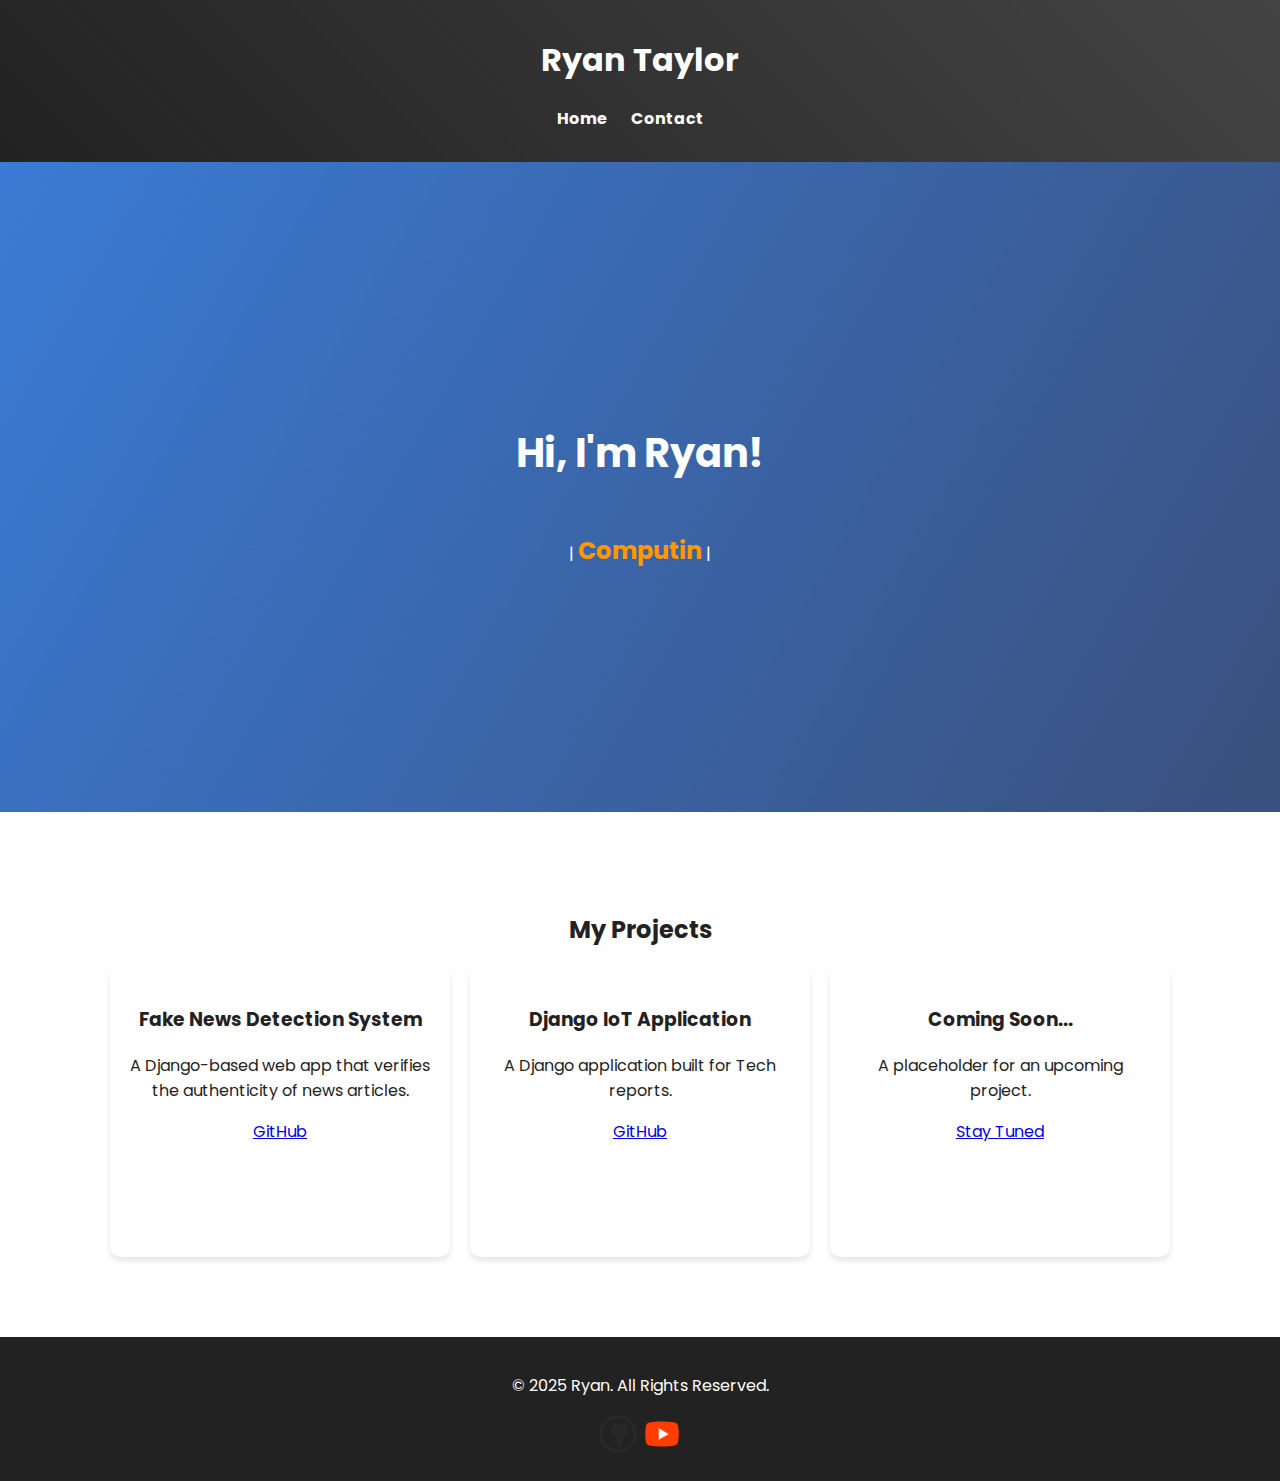
<file: index.html>
<!DOCTYPE html>
<html lang="en">
<head>
    <meta charset="UTF-8">
    <meta name="viewport" content="width=device-width, initial-scale=1.0">
    <title>Ryan's Portfolio</title>
    <link rel="stylesheet" href="styles.css">
</head>
<body>
    <header class="bg-dark text-white py-3 text-center">
        <h1>Ryan Taylor</h1>
        <nav>
            <ul class="nav justify-content-center py-2">
                <li><a href="index.html">Home</a></li>
                <li><a href="contact.html">Contact</a></li>
            </ul>
        </nav>
    </header>

    <section class="hero">
        <h2>Hi, I'm Ryan!</h2>
        <p>| <span id="typing-effect"></span> |</p>
    </section>

    <section class="projects">
        <h2>My Projects</h2>
        <div class="project-list">
            <div class="project">
                <h3>Fake News Detection System</h3>
                <p>A Django-based web app that verifies the authenticity of news articles.</p>
                <a href="https://github.com/Kixxie666/FactGuard" target="_blank">GitHub</a>
            </div>
            <div class="project">
                <h3>Django IoT Application</h3>
                <p>A Django application built for Tech reports.</p>
                <a href="https://github.com/Kixxie666/Django-app" target="_blank">GitHub</a>
            </div>
            <div class="project">
                <h3>Coming Soon...</h3>
                <p>A placeholder for an upcoming project.</p>
                <a href="#">Stay Tuned</a>
            </div>
        </div>
    </section>

    <footer class="bg-dark text-white text-center py-3">
        <p>© 2025 Ryan. All Rights Reserved.</p>
        <div>
            <a href="https://github.com/Kixxie666" target="_blank">
                <img src="images/github-icon.png" alt="GitHub" width="40" height="40">
            </a>
            <a href="https://www.youtube.com/@Ryan-cz5pj" target="_blank">
                <img src="images/youtube-icon.png" alt="YouTube" width="40" height="40">
            </a>
        </div>
    </footer>

    <script src="script.js"></script>
</body>
</html>
</file>
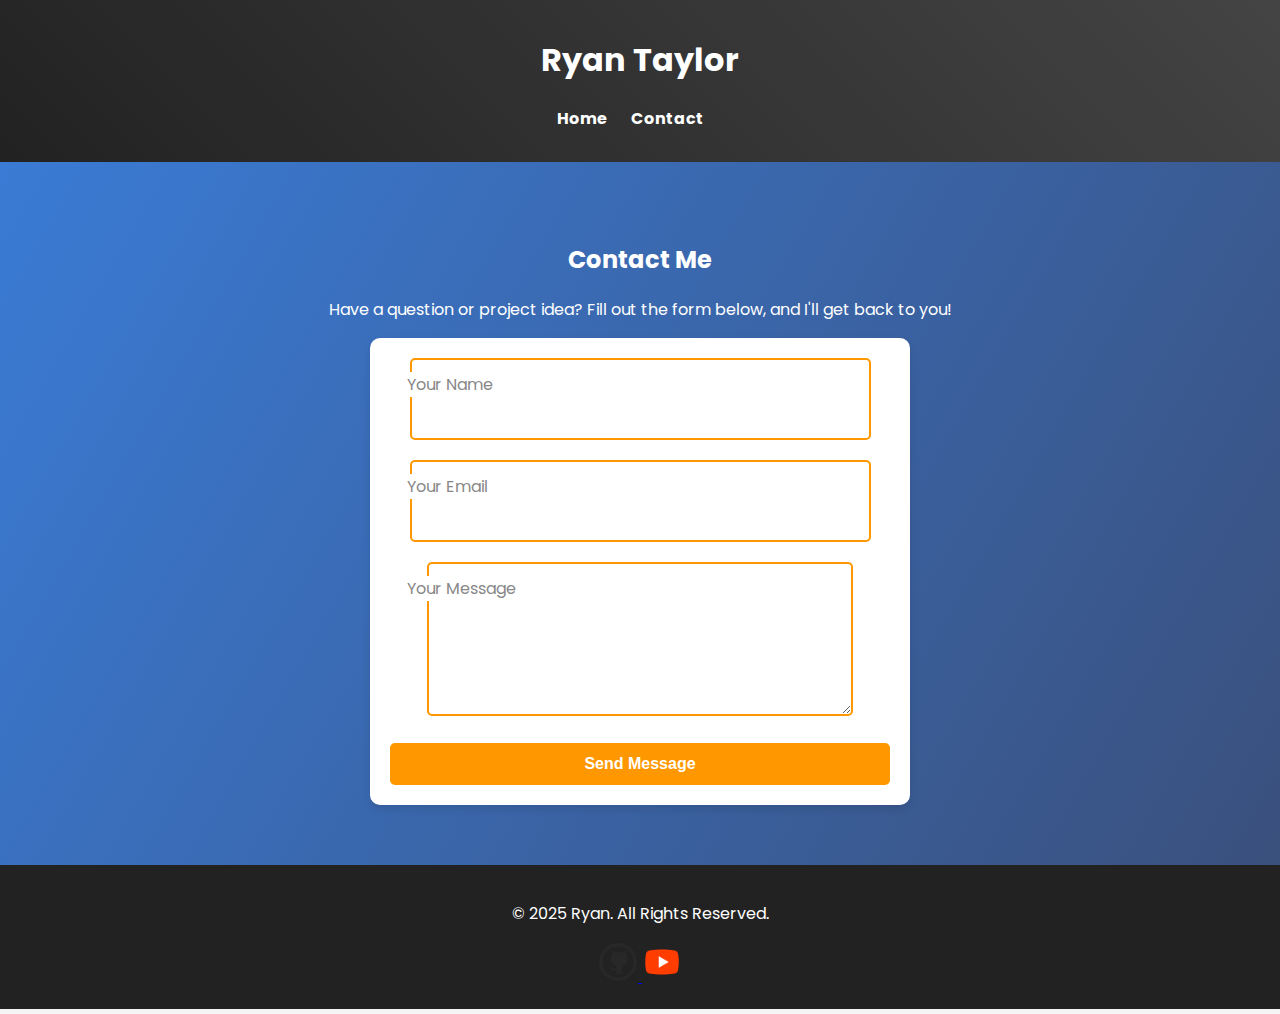
<file: contact.html>
<!DOCTYPE html>
<html lang="en">
<head>
    <meta charset="UTF-8">
    <meta name="viewport" content="width=device-width, initial-scale=1.0">
    <title>Contact - Ryan's Portfolio</title>
    <link rel="stylesheet" href="styles.css">
</head>
<body>
    <header>
        <h1>Ryan Taylor</h1>
        <nav>
            <ul class="nav">
                <li><a href="index.html">Home</a></li>
                <li><a href="contact.html">Contact</a></li>
            </ul>
        </nav>
    </header>

    <main class="contact fade-in">
        <div class="container">
            <h2>Contact Me</h2>
            <p class="text-muted">Have a question or project idea? Fill out the form below, and I'll get back to you!</p>

            <form id="contact-form" class="contact-form">
                <div class="input-group">
                    <input type="text" id="name" name="name" required placeholder="">
                    <label for="name">Your Name</label>
                </div>

                <div class="input-group">
                    <input type="email" id="email" name="email" required placeholder="">
                    <label for="email">Your Email</label>
                </div>

                <div class="input-group">
                    <textarea id="message" name="message" rows="5" required placeholder=""></textarea>
                    <label for="message">Your Message</label>
                </div>

                <button type="submit" class="btn">Send Message</button>
            </form>
        </div>
    </main>

    <footer>
        <p>© 2025 Ryan. All Rights Reserved.</p>
        <div class="social-links">
            <a href="https://github.com/Kixxie666" target="_blank">
                <img src="images/github-icon.png" alt="GitHub" width="40" height="40">
            </a>
            <a href="https://www.youtube.com/@Ryan-cz5pj" target="_blank">
                <img src="images/youtube-icon.png" alt="YouTube" width="40" height="40">
            </a>
        </div>
    </footer>

    <script src="script.js"></script>
</body>
</html>
</file>
<file: styles.css>
/* Import Google Fonts */
@import url('https://fonts.googleapis.com/css2?family=Poppins:wght@300;400;700&display=swap');

/* General Styles */
body {
    font-family: 'Poppins', sans-serif;
    margin: 0;
    padding: 0;
    background-color: #f4f4f4;
    color: #222;
    display: flex;
    flex-direction: column;
    min-height: 100vh;
    overflow-x: hidden;
}

/* Header */
header {
    background: linear-gradient(45deg, #222, #444);
    color: white;
    padding: 15px 0;
    text-align: center;
    position: sticky;
    top: 0;
    z-index: 1000;
    transition: background 0.3s ease-in-out;
}

/* Navigation */
nav ul {
    list-style: none;
    padding: 0;
    text-align: center;
}

nav ul li {
    display: inline;
    margin-right: 20px;
}

nav ul li a {
    color: white;
    text-decoration: none;
    font-weight: bold;
    transition: color 0.3s ease;
}

nav ul li a:hover {
    color: #ff9800;
}

/* Hero Section */
.hero {
    text-align: center;
    padding: 100px 20px;
    background: linear-gradient(120deg, #3a7bd5, #3a507d);
    color: white;
    min-height: 50vh;
    display: flex;
    flex-direction: column;
    align-items: center;
    justify-content: center;
    animation: fadeIn 1.5s ease-in-out;
}

.hero h2 {
    font-size: 2.5rem;
}

#typing-effect {
    font-size: 1.5rem;
    font-weight: bold;
    color: #ff9800;
}

/* Projects Section */
.projects {
    text-align: center;
    padding: 80px 20px;
    background: #fff;
}

.project-list {
    display: flex;
    justify-content: center;
    gap: 20px;
    flex-wrap: wrap;
}

/* Interactive Project Cards */
.project {
    background: white;
    padding: 20px;
    border-radius: 10px;
    box-shadow: 0px 4px 6px rgba(0, 0, 0, 0.1);
    width: 300px;
    height: 250px;
    transition: transform 0.6s ease-in-out;
    position: relative;
    perspective: 1000px;
}

.project:hover {
    transform: rotateY(10deg) scale(1.05);
}

/* Contact Section */
.contact {
    text-align: center;
    padding: 60px 20px;
    background: linear-gradient(120deg, #3a7bd5, #3a507d);
    color: white;
}

.contact-form {
    max-width: 500px;
    margin: 0 auto;
    background: white;
    padding: 20px;
    border-radius: 10px;
    box-shadow: 0px 4px 8px rgba(0, 0, 0, 0.1);
    animation: fadeIn 1s ease-in-out;
}

/* Floating Labels Fix */
.input-group {
    position: relative;
    margin-bottom: 20px;
}

/* Input & Textarea */
.input-group input {
    width: calc(97% - 24px); 
    padding: 30px;
    font-size: 1rem;
    border: 2px solid #ff9800;
    border-radius: 5px;
    outline: none;
    transition: all 0.3s ease-in-out;
    background: white;
    color: black;
    box-sizing: border-box;
}
.input-group textarea {
    width: calc(90% - 24px); 
    padding: 30px;
    font-size: 1rem;
    border: 2px solid #ff9800;
    border-radius: 5px;
    outline: none;
    transition: all 0.3s ease-in-out;
    background: white;
    color: black;
    box-sizing: border-box;
}

/* Floating Labels */
.input-group label {
    position: absolute;
    left: 12px;
    top: 14px;
    font-size: 1rem;
    color: #888;
    transition: all 0.3s ease-in-out;
    background: white;
    padding: 0 5px;
    pointer-events: none;
}

/* Move Label Up When Input is Focused or Has Text */
.input-group input:focus + label, 
.input-group textarea:focus + label,
.input-group input:not(:placeholder-shown) + label,
.input-group textarea:not(:placeholder-shown) + label {
    top: -10px;
    left: 8px;
    font-size: 0.85rem;
    color: #ff9800;
}

/* Ensure Placeholder is Hidden */
.input-group input::placeholder,
.input-group textarea::placeholder {
    color: transparent;
}

/* Button Styling */
.btn {
    display: block;
    width: 100%;
    background: #ff9800;
    color: white;
    border: none;
    padding: 12px;
    font-size: 1rem;
    font-weight: bold;
    cursor: pointer;
    border-radius: 5px;
    transition: 0.3s ease-in-out;
}

.btn:hover {
    background: #e68900;
    transform: scale(1.05);
}

/* Footer */
footer {
    background: #222;
    color: white;
    text-align: center;
    padding: 20px 0;
}

/* Animations */
@keyframes fadeIn {
    from {
        opacity: 0;
        transform: translateY(-20px);
    }
    to {
        opacity: 1;
        transform: translateY(0);
    }
}
</file>
